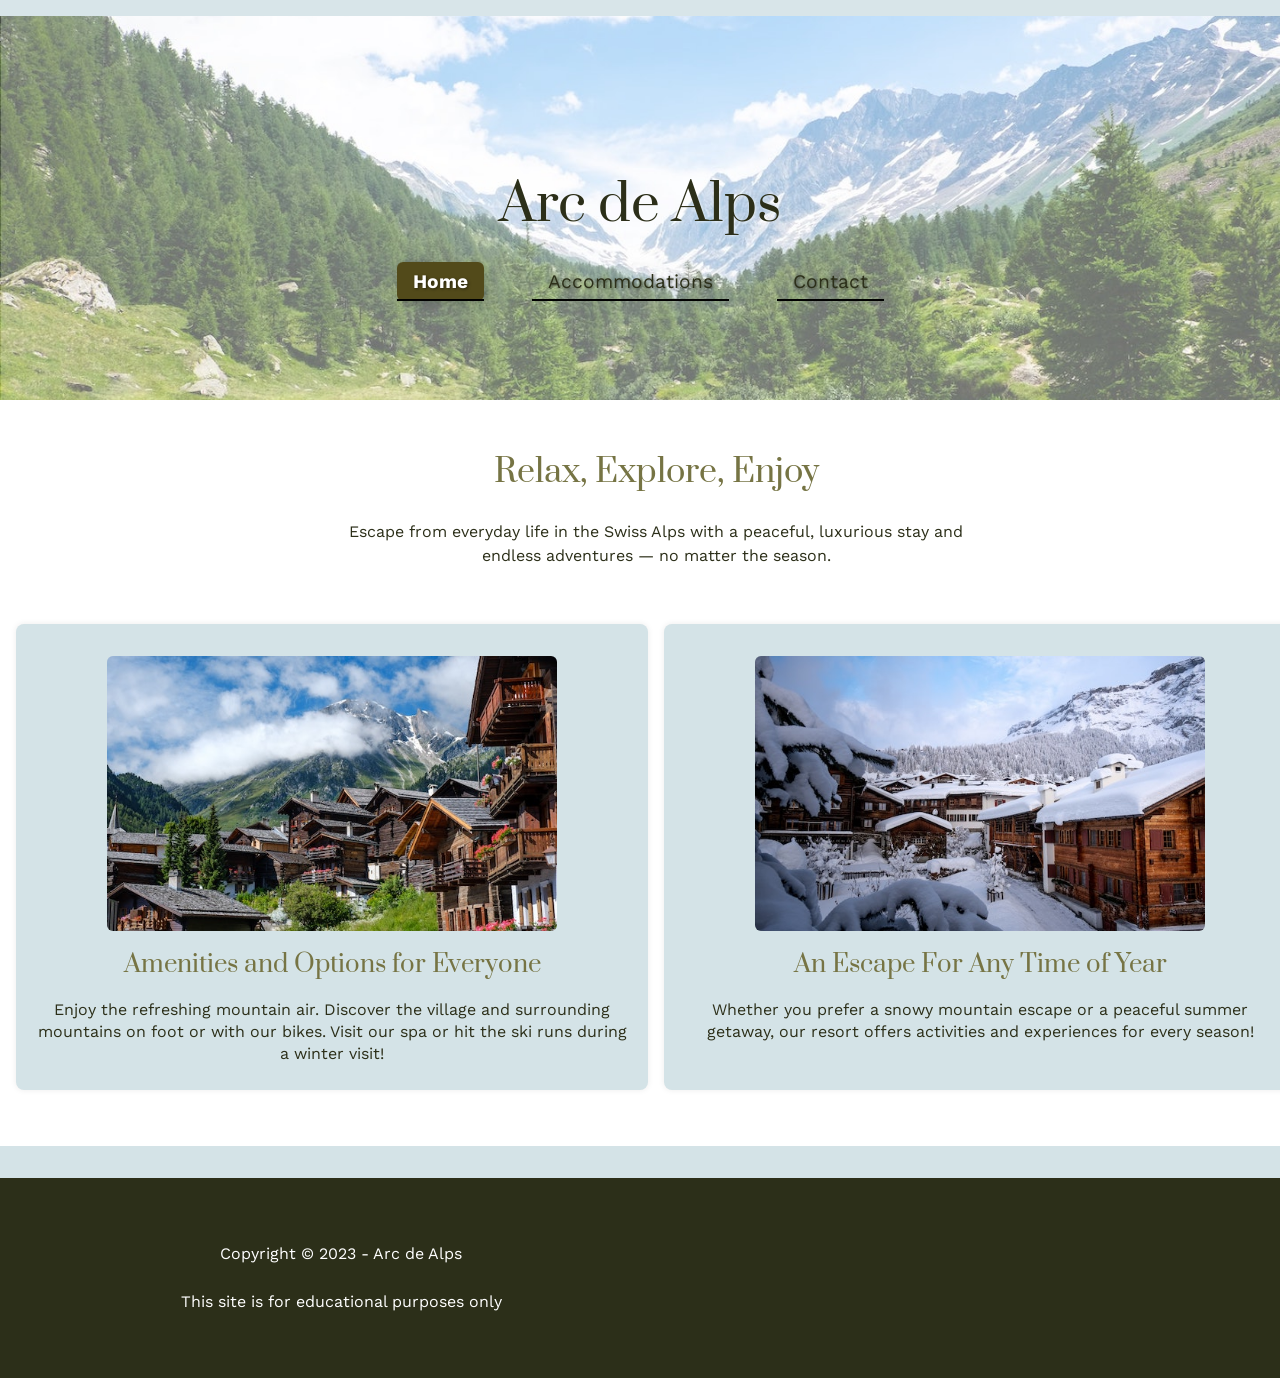
<file: index.html>
<!DOCTYPE html>
<html lang="en">
  <head>
    <meta charset="utf-8">
    <title>Arc de Alps</title>
    <meta name="author" content="Swarnaa Rajput">
    <meta name="description" content="Welcome to Arc de Alps, a peaceful luxury retreat in the Swiss Alps. Enjoy stunning views and a variety of activities. We provide everything you need to relax, recharge, and explore, no matter the season.">
    
    <!-- FAVICON -->
    <link rel="icon" type="image/png" sizes="16x16" href="images/favicon-16x16.png">
    
    <!-- Google Fonts -->
    <link rel="preconnect" href="https://fonts.googleapis.com">
    <link rel="preconnect" href="https://fonts.gstatic.com" crossorigin>
    <link href="https://fonts.googleapis.com/css2?family=Prata&family=Work+Sans:ital,wght@0,100..900;1,100..900&display=swap" rel="stylesheet">
   
    <!-- STYLESHEET -->
    <link rel="stylesheet" href="styles.css">
  </head>
  <body class="home-page">
    <!-- HERO SECTION WITH NAVIGATION -->
    <section class="hero">
      <img src="images/swiss-valley.jpg" alt="Swiss Valley" class="hero-img" />
      <div class="hero-overlay">
        <h1><a href="index.html">Arc de Alps</a></h1>
        <nav>
          <ul>
            <li><a href="index.html" class="active">Home</a></li>
            <li><a href="#">Accommodations</a></li> 
            <li><a href="contact.html">Contact</a></li>
          </ul>
        </nav>
      </div>
    </section>
    
    <!-- MAIN CONTENT -->
    <main>
      <section id="intro">
        <h2>Relax, Explore, Enjoy</h2>
        <p>Escape from everyday life in the Swiss Alps with a peaceful, luxurious stay and endless adventures — no matter the season.</p>
      </section>
      
      <section id="grid-cards">
        <div class="card">
          <img src="images/swiss-chalet.jpg" alt="Wooden chalets surrounded by greenery and mountains">
          <h3>Amenities and Options for Everyone</h3>
          <p>Enjoy the refreshing mountain air. Discover the village and surrounding mountains on foot or with our bikes. Visit our spa or hit the ski runs during a winter visit!</p>
        </div>
      
        <div class="card">
          <img src="images/snowy-chalet.jpg" alt="Snow-covered chalets and pine trees in the Alps">
          <h3>An Escape For Any Time of Year</h3>
          <p>Whether you prefer a snowy mountain escape or a peaceful summer getaway, our resort offers activities and experiences for every season!</p>
        </div>
      </section>
    </main>
    
    <!-- FOOTER -->
    <footer>
      <p>Copyright &copy; 2023 - Arc de Alps</p>
      <p>This site is for educational purposes only</p>
    </footer>
  </body>
</html>
</file>
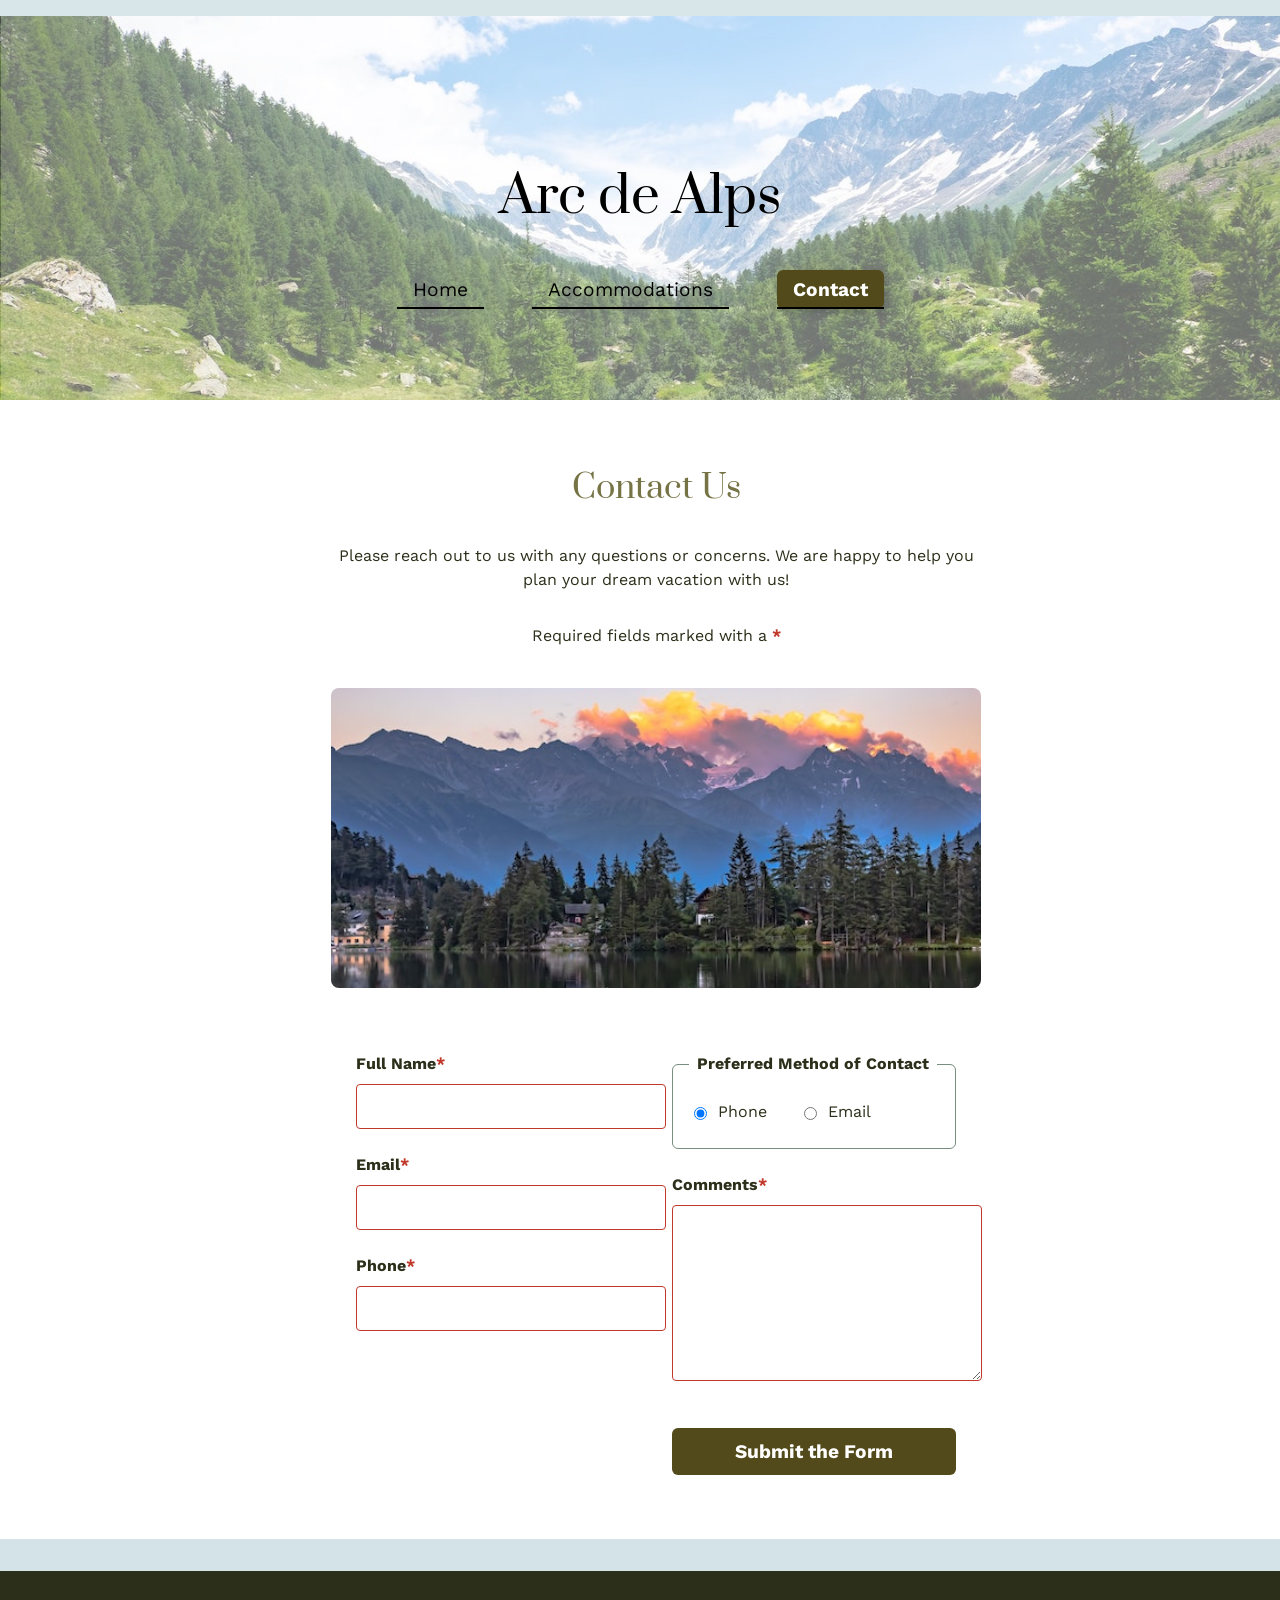
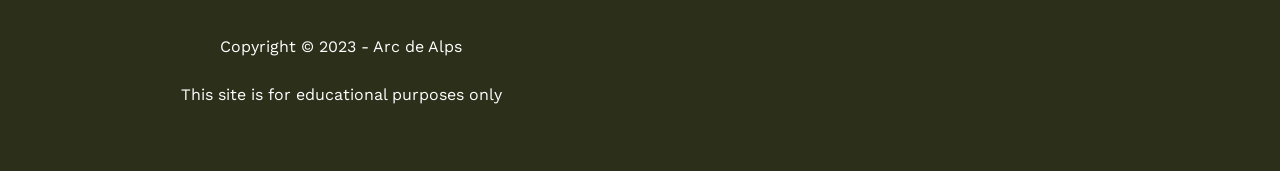
<file: contact.html>
<!DOCTYPE html>
<html lang="en">
  <head>
    <meta charset="utf-8">
    <title>Arc de Alps | Contact</title>
    <meta name="author" content="Swarnaa Rajput">
    <meta name="description" content="Contact Arc de Alps Resort for help with planning your dream alpine getaway. We are here to assist you with any questions you may have.">
    
    <link rel="icon" type="image/png" sizes="16x16" href="images/favicon-16x16.png">
    <link rel="preconnect" href="https://fonts.googleapis.com">
    <link rel="preconnect" href="https://fonts.gstatic.com" crossorigin>
    <link href="https://fonts.googleapis.com/css2?family=Prata&family=Work+Sans:ital,wght@0,100..900;1,100..900&display=swap" rel="stylesheet">
    <link rel="stylesheet" href="styles.css">
  </head>

  <body class="contact-page">
    <!-- Hero Section with Navigation - Similar to home page -->
    <section class="hero contact-hero">
      <img src="images/swiss-valley.jpg" alt="Swiss Valley" class="hero-img" />
      <div class="hero-overlay">
        <h1><a href="index.html">Arc de Alps</a></h1>
        <nav>
          <ul>
            <li><a href="index.html">Home</a></li>
            <li><a href="#">Accommodations</a></li>
            <li><a href="contact.html" class="active">Contact</a></li>
          </ul>
        </nav>
      </div>
    </section>

    <!-- Main content area -->
    <main>
      <section id="contact">
        <!-- Page Title -->
        <h2>Contact Us</h2>
        
        <!-- Intro Text -->
        <p>Please reach out to us with any questions or concerns. We are happy to help you plan your dream vacation with us!</p>
        <p>Required fields marked with a <span class="required">*</span></p>
        
        <!-- Hero/Featured Image -->
        <div class="contact-image" role="img" aria-label="Swiss mountain sunset view"></div>
        
        <!-- Contact Form -->
        <form action="https://wp.zybooks.com/form-viewer.php" method="POST" target="_blank">
          <div class="form-grid">
            <!-- Left Column -->
            <div class="form-left">
              <!-- Name Field -->
              <div class="form-group">
                <label for="my-name">Full Name<span class="required">*</span></label>
                <input type="text" id="my-name" name="my-name" required>
              </div>
              
              <!-- Email Field -->
              <div class="form-group">
                <label for="my-email">Email<span class="required">*</span></label>
                <input type="email" id="my-email" name="my-email" required>
              </div>
              
              <!-- Phone Field -->
              <div class="form-group">
                <label for="my-phone">Phone<span class="required">*</span></label>
                <input type="tel" id="my-phone" name="my-phone" required>
              </div>
            </div>
            
            <!-- Right Column -->
            <div class="form-right">
              <!-- Radio Button Group -->
              <fieldset>
                <legend>Preferred Method of Contact</legend>
                <div class="radio-group">
                  <label class="radio-label">
                    <input type="radio" name="contact-pref" value="Phone" id="pref-phone" checked>
                    Phone
                  </label>
                  <label class="radio-label">
                    <input type="radio" name="contact-pref" value="Email" id="pref-email">
                    Email
                  </label>
                </div>
              </fieldset>
              
              <!-- Comments Field -->
              <div class="form-group">
                <label for="my-comments">Comments<span class="required">*</span></label>
                <textarea id="my-comments" name="my-comments" required></textarea>
              </div>
              
              <!-- Submit Button -->
              <input type="submit" value="Submit the Form" class="submit-btn">
            </div>
          </div>
        </form>
      </section>
    </main>

    <!-- Footer -->
    <footer>
      <p>Copyright &copy; 2023 - Arc de Alps</p>
      <p>This site is for educational purposes only</p>
    </footer>
  </body>
</html>
</file>
<file: styles.css>
/* http://meyerweb.com/eric/tools/css/reset/ 
   v2.0 | 20110126
   License: none (public domain)
*/

html, body, div, span, applet, object, iframe,
h1, h2, h3, h4, h5, h6, p, blockquote, pre,
a, abbr, acronym, address, big, cite, code,
del, dfn, em, img, ins, kbd, q, s, samp,
small, strike, strong, sub, sup, tt, var,
b, u, i, center,
dl, dt, dd, ol, ul, li,
fieldset, form, label, legend,
table, caption, tbody, tfoot, thead, tr, th, td,
article, aside, canvas, details, embed, 
figure, figcaption, footer, header, hgroup, 
menu, nav, output, ruby, section, summary,
time, mark, audio, video {
	margin: 0;
	padding: 0;
	border: 0;
	font-size: 100%;
	font: inherit;
	vertical-align: baseline;
}
/* HTML5 display-role reset for older browsers */
article, aside, details, figcaption, figure, 
footer, header, hgroup, menu, nav, section {
	display: block;
}
body {
	line-height: 1;
}
ol, ul {
	list-style: none;
}
blockquote, q {
	quotes: none;
}
blockquote:before, blockquote:after,
q:before, q:after {
	content: '';
	content: none;
}
table {
	border-collapse: collapse;
	border-spacing: 0;
}



:root {
  --bg-light: #D4E3E7;
  --header-footer-bg: #2C2F19;
  --button-accent: #524A1A;
  --heading-color: #767444;
  --link-color: #788E80;
  --white: #ffffff;
  --error-color: #c0392b;
  
  --filter-shadow-sm: drop-shadow(-2px 2px 5px rgba(0,0,0,0.2));
  --filter-shadow-lg: drop-shadow(-4px 4px 7px rgba(0,0,0,0.4));

  /* Fonts */
  --heading-font: "Prata", serif;
  --body-font: "Work Sans", Arial, sans-serif;
}

/* ---------- Body Styles ---------- */
body {
  background: var(--bg-light);
  color: var(--header-footer-bg);
  line-height: 1.5;
  font-family: var(--body-font);
  margin: 0;
}

body::after {
  content: "";
  width: 100vw;
  height: 100vh;
  position: fixed;
  top: 0;
  left: 0;
  background-color: var(--white);
  filter: opacity(10%);
  z-index: -1;
}

/* ---------- Hero Section ---------- */
.hero {
  position: relative;
  width: 100%;
  max-width: 1280px;
  height: 400px;
  margin: 0 auto;
  overflow: hidden;
}

.hero-img {
  width: 100%;
  height: 100%;
  object-fit: cover;
  display: block;
  max-width: none;
}

.hero-overlay {
  position: absolute;
  top: 0;
  left: 0;
  width: 100%;
  height: 100%;
  display: flex;
  flex-direction: column;
  align-items: center;
  justify-content: center;
  padding: 2rem 0;
}

/* ---------- Logo Styles ---------- */
h1 {
  margin-top: 0;
  margin-bottom: 1.5rem;
}

h1 a {
  font-family: var(--heading-font);
  font-size: 3.2rem;
  color: var(--header-footer-bg);
  text-decoration: none;
  text-shadow: 1px 1px 3px rgba(255, 255, 255, 0.7);
}

/* ---------- Navigation Styles ---------- */
nav {
  margin-top: 0;
  margin-bottom: 0;
}

nav ul {
  list-style-type: none;
  margin: 0;
  padding: 0;
  display: flex;
  justify-content: center;
  gap: 3rem;
}

nav a {
  font-family: var(--body-font);
  color: var(--header-footer-bg);
  text-decoration: none;
  font-size: 1.2rem;
  padding: 0.5rem 1rem;
  text-shadow: 1px 1px 3px rgba(0, 0, 0, 0.5);
  position: relative;
}

nav a::after {
  content: '';
  position: absolute;
  width: 100%;
  height: 2px;
  bottom: 0;
  left: 0;
  background-color: #000; /* change to black */
}


nav a.active {
  background-color: var(--button-accent);
  color: var(--white);
  font-weight: bold;
  border-radius: 6px;
  box-shadow: 2px 2px 8px rgba(0, 0, 0, 0.2);
}


/* ---------- Main Styles ---------- */
main {
  padding: 2rem 1rem;
  width: 100%;
  max-width: 1280px;
  margin: 0 auto;
  background: var(--white);
}

/* ---------- Section Styles ---------- */
#intro {
  margin-bottom: 2rem;
  padding: 1rem;
  text-align: center;
}

/* ---------- Heading Styles ---------- */
h2 {
  text-align: center;
  font-family: var(--heading-font);
  font-size: 2rem;
  color: var(--heading-color);
  margin-bottom: 1rem;
}

h3 {
  font-family: var(--heading-font);
  font-size: 1.5rem;
  margin: 1rem 0;
  color: var(--heading-color);
}

/* ---------- Image Styles ---------- */
img {
  display: block;
  width: 100%;
  height: auto;
  max-width: 450px;
  margin: 1rem auto;
}

/* ---------- Paragraph Styles ---------- */
p {
  font-family: var(--body-font);
  font-size: 1rem;
  max-width: 65ch;
  margin: 0 auto;
  padding: 0.5rem 0;
  color: var(--header-footer-bg);
}

/* ---------- Grid Styles ---------- */
#grid-cards {
  display: grid;
  grid-template-columns: 1fr 1fr;
  gap: 16px;
  margin: 24px auto;
}

.card {
  background-color: var(--bg-light);
  padding: 16px;
  border-radius: 8px;
  box-shadow: 0 0 6px rgba(0,0,0,0.08);
}

.card img {
  display: block;
  width: 100%;
  height: auto;
  border-radius: 6px;
  margin-bottom: 1rem;
}

.card h3 {
  font-family: var(--heading-font);
  font-size: 1.5rem;
  margin-bottom: 0.5rem;
  text-align: center;
}

.card p {
  font-family: var(--body-font);
  font-size: 1rem;
  line-height: 1.4;
  text-align: center;
}


/* ---------- Form Styles (for contact page) ---------- */
form {
  display: flex;
  flex-direction: column;
  gap: 1rem;
  max-width: 600px;
  margin: 2rem auto 0;
}

label {
  font-weight: 600;
  font-family: var(--body-font);
}

input, textarea {
  font-family: var(--body-font);
  font-size: 1rem;
  padding: 0.5rem;
  border: 1px solid var(--link-color);
  border-radius: 4px;
}

input:focus,
textarea:focus {
  outline: 2px solid var(--button-accent);
  background-color: #f9f9f9;
}

input:invalid {
  border-color: var(--error-color);
}

input[type="submit"] {
  background-color: var(--button-accent);
  color: var(--white);
  border: none;
  padding: 0.75rem;
  font-size: 1.2rem;
  cursor: pointer;
  transition: background-color 0.3s;
}

input[type="submit"]:hover,
input[type="submit"]:focus {
  background-color: var(--link-color);
}

/* Contact Hero Section Styles */
.contact-hero {
  position: relative;
  width: 100%;
  max-width: 1280px;
  height: 400px;
  margin: 0 auto;
  overflow: hidden;
}

.contact-hero .hero-img {
  width: 100%;
  height: 100%;
  object-fit: cover;
  display: block;
  max-width: none;
}

.contact-page .hero-overlay {
  position: absolute;
  top: 0;
  left: 0;
  width: 100%;
  height: 100%;
  display: flex;
  flex-direction: column;
  align-items: center;
  justify-content: center;
  padding: 2rem 0;
}

/* Updated Contact Page Styling - Remove old header styles */
.contact-page header {
  background-color: var(--bg-light);
  padding: 2rem 0;
  text-align: center;
  width: 100%;
  max-width: 1280px;
  margin: 0 auto;
}

.contact-page h1 a {
  color: #000;
  text-shadow: none;
}

.contact-page nav ul {
  margin-top: 1rem;
}

.contact-page nav a {
  color: #000;
  text-shadow: none;
}

.contact-page nav a::after {
  background-color: #000;
}

.contact-page nav a.active {
  background-color: var(--button-accent);
  color: var(--white);
  box-shadow: 2px 2px 8px rgba(0, 0, 0, 0.2);
}

.header-image {
  display: flex;
  justify-content: center;
  margin-top: 1rem;
}

.header-image img {
  width: 100px;
  height: 100px;
  object-fit: cover;
}

/* Contact Section Styles */
#contact {
  max-width: 1280px;
  margin: 0 auto;
  padding: 2rem 1rem;
}

#contact h2 {
  text-align: center;
  margin-bottom: 1.5rem;
}

#contact p {
  text-align: center;
  margin-bottom: 1rem;
}

/* Contact Image */
.contact-image {
  width: 100%;
  max-width: 650px;
  height: 300px;
  background-image: url('images/swiss-sunset.jpg');
  background-position: center;
  background-repeat: no-repeat;
  background-size: cover;
  margin: 2rem auto;
  border-radius: 8px;
}

/* Form Grid Layout */
.form-grid {
  display: grid;
  grid-template-columns: 1fr 1fr; /* Two equal columns */
  gap: 2rem;
  margin-top: 2rem;
}

/* Form Elements */
.form-group {
  margin-bottom: 1.5rem;
}

label {
  display: block;
  font-weight: bold;
  margin-bottom: 0.5rem;
  font-family: var(--body-font);
}

input[type="text"],
input[type="email"],
input[type="tel"],
textarea {
  width: 100%;
  padding: 0.75rem;
  border: 1px solid var(--link-color);
  border-radius: 4px;
  font-family: var(--body-font);
  font-size: 1rem;
}

textarea {
  height: 150px;
  resize: vertical;
}

/* Required Indicator */
.required {
  color: var(--error-color);
  font-weight: bold;
}

/* Focus & Invalid States */
input:focus,
textarea:focus {
  outline: 2px solid var(--button-accent);
  background-color: #f9f9f9;
}

input:invalid,
textarea:invalid {
  border-color: var(--error-color);
}

/* Fieldset Styles */
fieldset {
  border: 1px solid var(--link-color);
  border-radius: 6px;
  padding: 1rem;
  margin-bottom: 1.5rem;
}

legend {
  font-weight: bold;
  padding: 0 0.5rem;
  font-family: var(--body-font);
}

/* Radio Buttons */
.radio-group {
  display: flex;
  gap: 2rem;
  margin-top: 0.5rem;
}

.radio-label {
  display: flex;
  align-items: center;
  gap: 0.5rem;
  font-weight: normal;
}

/* Submit Button */
.submit-btn {
  background-color: var(--button-accent);
  color: var(--white);
  border: none;
  border-radius: 6px;
  padding: 0.75rem 1.5rem;
  font-size: 1.1rem;
  font-family: var(--body-font);
  cursor: pointer;
  transition: background-color 0.3s ease;
  font-weight: bold;
  width: 100%;
  margin-top: 1rem;
}

.submit-btn:hover,
.submit-btn:focus {
  background-color: var(--link-color);
  outline: none;
}



/* ---------- Footer Styles ---------- */
footer {
  background: var(--header-footer-bg);
  color: var(--white);
  text-align: center; /* Changed from right to center */
  padding: 3rem 1rem;
  margin-top: 2rem;
  width: 100%;
  max-width: 1280px;
  margin: 2rem auto 0;
}

footer p {
  color: var(--white);
  margin: 0.5rem 0;
  text-align: center; /* Added explicit center alignment for paragraphs */
}
</file>
